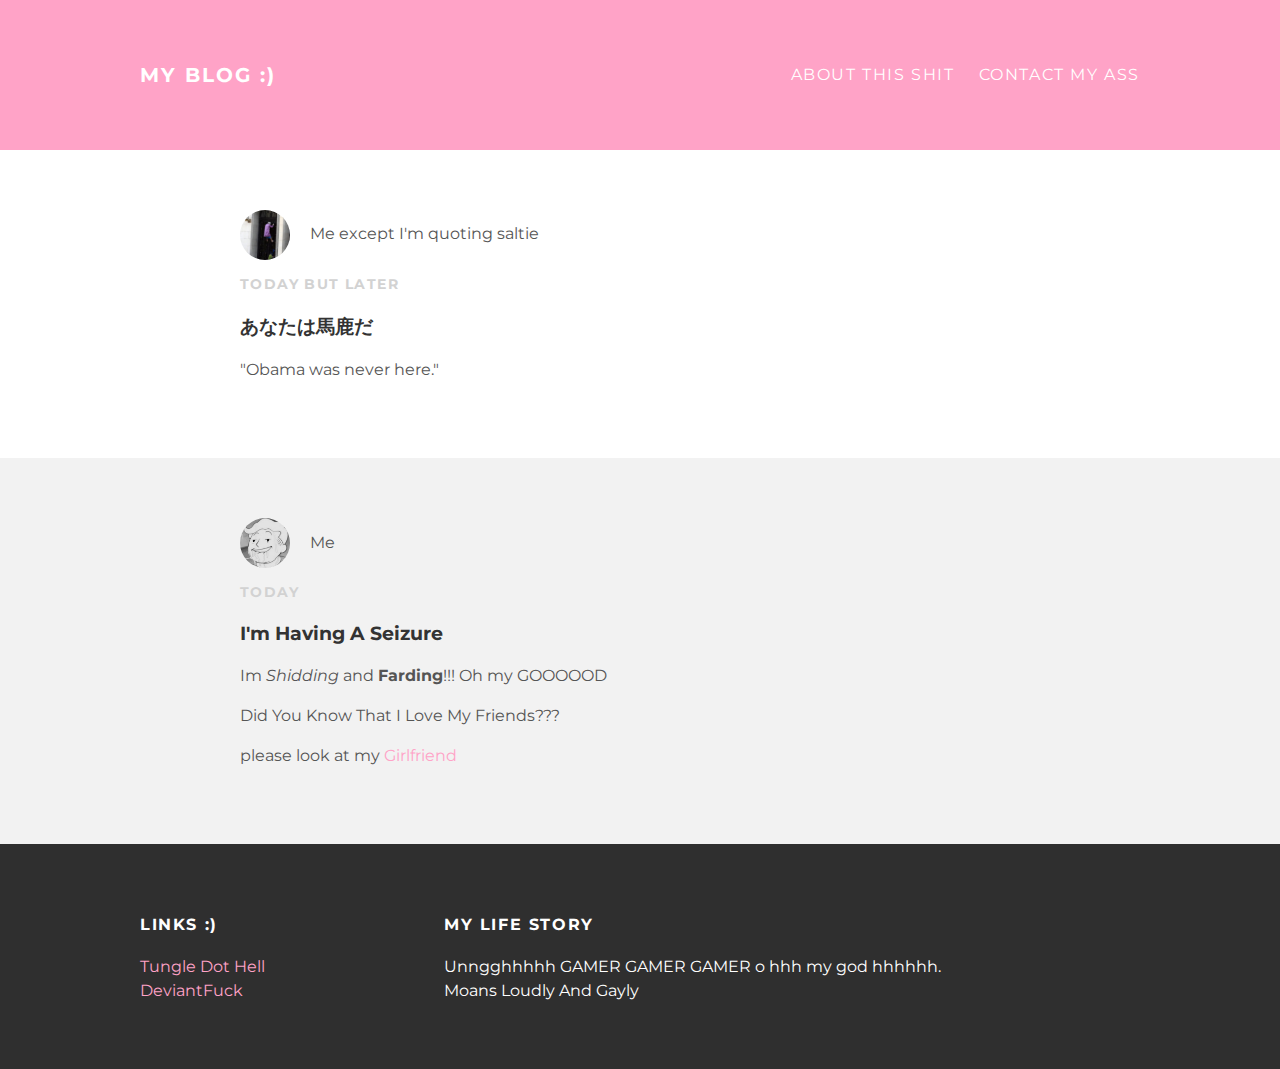
<file: index.html>
<!DOCTYPE html>
<html>
<head>
  <title>Ohhm my god... it's a fucking test page</title>
  <link rel="stylesheet" type="text/css" href="style.css">
</head>
<body>
  <div id="header">
  <div class="container">
    <a id="header-title"
  href="index.html">My BLOG :)</a>
    <ul id="header-nav">
      <li><a href="about.html">About This SHIT</a></li>
      <li><a href="mailto:redglarethewarrior@gmail.com">Contact My Ass</a></li>
    </ul>
  </div>
</div>
  <div id="content">
    <div class="post-container">
      <div class="post">
        <div class="post-author">
          <img src="angry grandma.png">
          <span>Me except I'm quoting saltie</span>
        </div>
        <p class="post-date">Today but later</p>
        <h3 class="post-title">あなたは馬鹿だ</h3>
        <div class="post-content">
          <p>"Obama was never here."</p>
        </div>
      </div>
    </div>
    <div class="post-container">
      <div class="post">
        <div class="post-author">
          <img src="0.png">
          <span>Me</span>
        </div>
        <p class="post-date">Today</p>
        <h3 class="post-title">I'm Having A Seizure</h3>
        <div class="post-content">
          <p>Im <em>Shidding</em> and <strong>Farding</strong>!!! Oh my GOOOOOD</p>
          <p>Did You Know That I Love My Friends???</p>
          <p>please look at my <a href="http://wolftheidioticfan.tumblr.com/">Girlfriend</a></p>
        </div>
      </div>
    </div>
  </div>
  <div id="footer">
    <div class="container">
      <div class="column">
        <h4>Links :)</h4>
        <p>
          <a href="http://spiceferret.tumblr.com/">Tungle Dot Hell</a>
          <br>
          <a href="http://deviantart.com/spiceferret">DeviantFuck</a>
        </p>
      </div>
      <div class="column">
        <h4>My Life Story</h4>
        <p>Unngghhhhh GAMER GAMER GAMER o hhh my  god hhhhhh.
        <br>
        Moans Loudly And Gayly
      </p>
      </div>
    </div>
  </div>
</body>
</html>
</file>
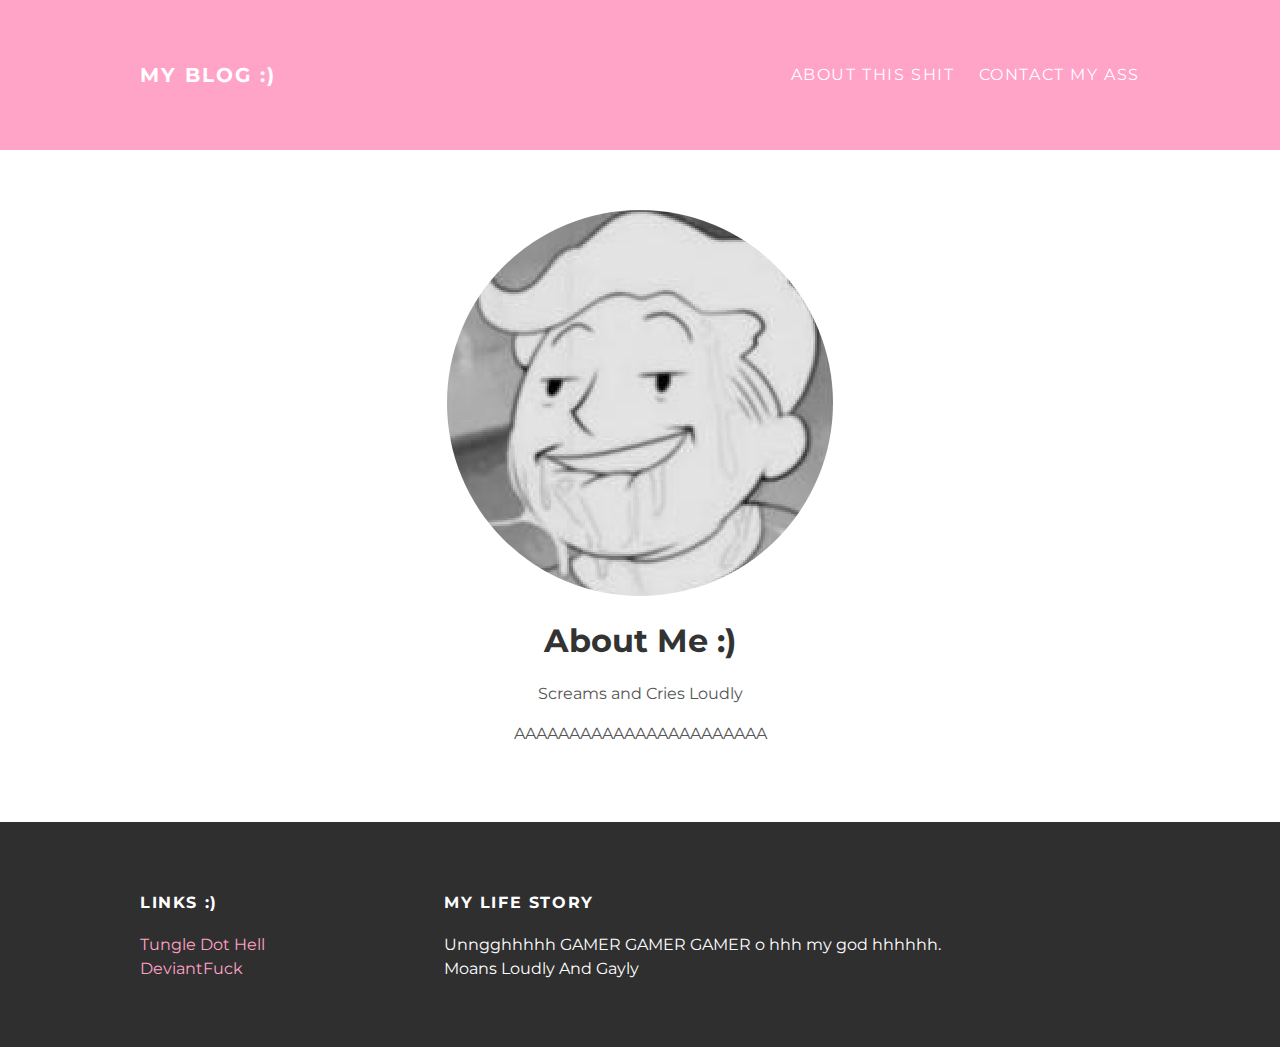
<file: about.html>
<!DOCTYPE html>
<html>
<head>
  <title>Ohhm my god... it's a fucking test page</title>
  <link rel="stylesheet" type="text/css" href="style.css">
</head>
<body>
  <div id="header">
  <div class="container">
    <a id="header-title"
  href="index.html">My BLOG :)</a>
    <ul id="header-nav">
      <li><a href="about.html">About This SHIT</a></li>
      <li><a href="mailto:redglarethewarrior@gmail.com">Contact My Ass</a></li>
    </ul>
  </div>
</div>
  <div id="content">
    <div class="container">
      <div class="about">
        <div class="about-author">
          <img src="0.png">
        </div>
        <h1 class="about-title">About Me :)</h1>
        <div class="about-content">
          <p>Screams and Cries Loudly</p>
          <p>AAAAAAAAAAAAAAAAAAAAAAA</p>
        </div>
      </div>
    </div>
  </div>
  <div id="footer">
    <div class="container">
      <div class="column">
        <h4>Links :)</h4>
        <p>
          <a href="http://spiceferret.tumblr.com/">Tungle Dot Hell</a>
          <br>
          <a href="http://deviantart.com/spiceferret">DeviantFuck</a>
        </p>
      </div>
      <div class="column">
        <h4>My Life Story</h4>
        <p>Unngghhhhh GAMER GAMER GAMER o hhh my  god hhhhhh.
        <br>
        Moans Loudly And Gayly
      </p>
      </div>
    </div>
  </div>
</body>
</html>
</file>
<file: style.css>
@import url(http://fonts.googleapis.com/css?family=Montserrat:400,700);
body {
  color: #555;
  margin: 0;

  font-family: 'Montserrat', sans-serif;
}
a {
  color: #ffa3c7;
  text-decoration: none;
}
a:hover {
  color: #49c2ff;
}
h1, h2, h3, h4 {
  color: #333;
}
p {
  line-height: 1.5;
}
#header {
  background-color: #ffa3c7;
  height: 150px;
  line-height: 150px;
}
#header a {
  color: white;
  text-decoration: none;
  text-transform: uppercase;
  letter-spacing: 0.1em;
}
#header a:hover {
  color: #222;
}
#header-title {
  display: block;
  float: left;
  font-size: 20px;
  font-weight: bold;
}
#header-nav {
  display: block;
  float: right;
  margin-top: 0;
}
#header-nav li {
  display: inline;
  padding-left: 20px;
}
.container {
  max-width: 1000px;
  margin: 0 auto;
}
#footer {
  background-color: #2f2f2f;
  padding: 50px 0;
}
.column {
  min-width: 300px;
  display: inline-block;
  vertical-align: top;
}
#footer h4 {
  color: white;
  text-transform: uppercase;
  letter-spacing: 0.1em;
}
#footer p {
  color: white;
}
.post {
  max-width: 800px;
  margin: 0 auto;
  padding: 60px 0;
}
.post-author img {
  width: 50px;
  height: 50px;
  vertical-align: middle;
}
.post-author span {
  margin-left: 16px;
}
.post-date {
  color: #D2D2D2;

  font-size: 14px;
  font-weight: bold;
  text-transform: uppercase;
  letter-spacing: 0.1em;
}
.post, .about {
  max-width: 800px;
  margin: 0 auto;
  padding: 60px 0;
}
.about {
  text-align: center;
}
.post-author img, .about-author img {
  border-radius: 50%;
}
.post-container:nth-child(even) {
  background-color: #f2f2f2;
}
</file>
